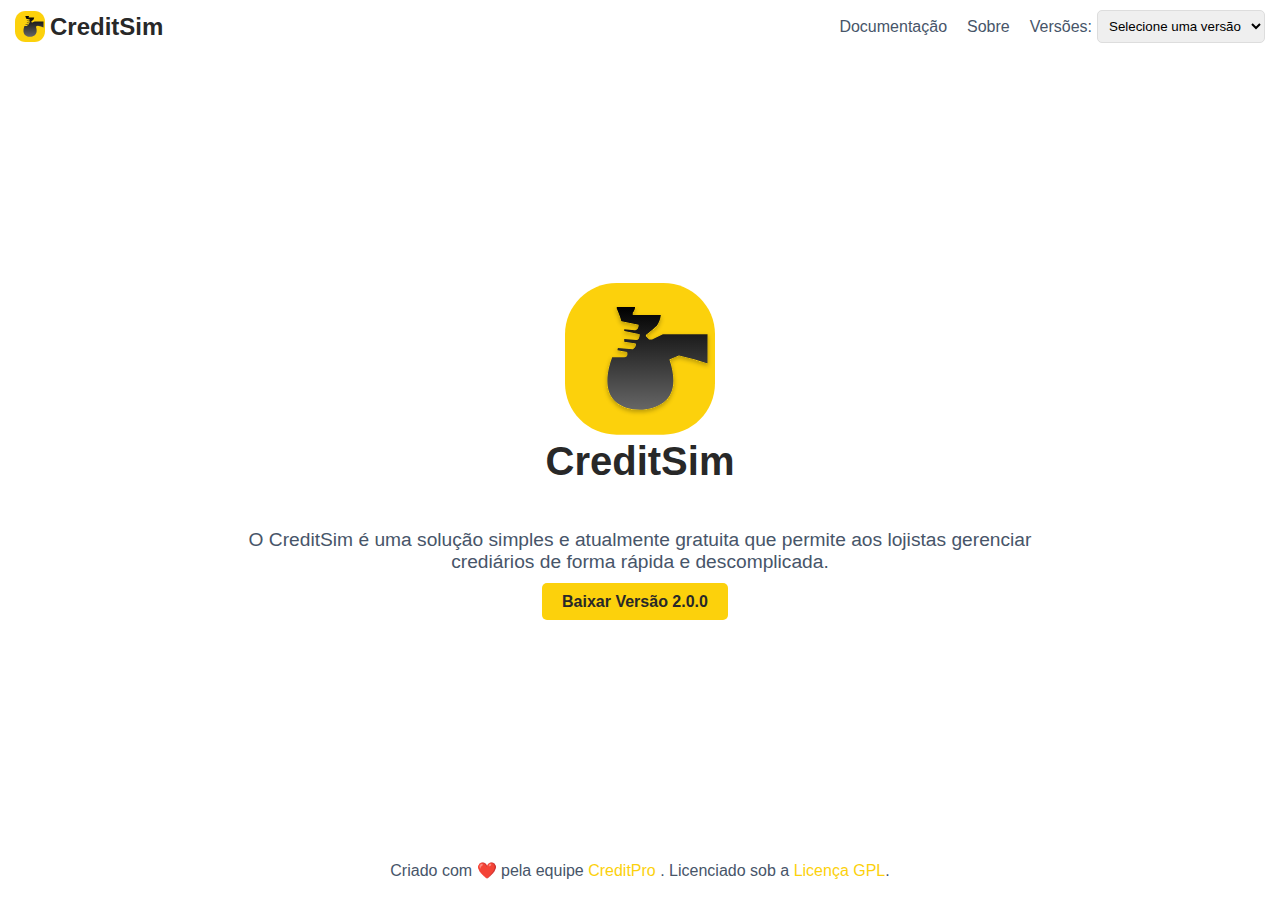
<file: index.html>
<!DOCTYPE html>
<html lang="pt-BR">
  <head>
    <meta charset="UTF-8" />
    <meta name="viewport" content="width=device-width, initial-scale=1.0" />
    <title>CreditSim | Simplicidade no Controle de Crédito</title>
    <link rel="stylesheet" href="style.css" />
    <link rel="shortcut icon" href="logocredit.ico" type="image/x-icon" />
  </head>
  <body>
    <header>
      <div class="navbar">
        <div class="logo">
          <img src="credit.svg" alt="CreditSim Icon" /> CreditSim
        </div>
        <nav>
          <ul>
            <li><a href="Documentação.html">Documentação</a></li>
            <li><a href="Sobre.html">Sobre</a></li>
            <li class="all-versions" id="all-versions">
              <p>Versões:</p>
              <select id="previous-versions">
                <option value="">Selecione uma versão</option>
                <!-- As versões serão carregadas aqui via JavaScript -->
              </select>
              <a
                href="#"
                id="download-previous-version"
                class="btn"
                style="display: none"
                >Download</a
              >
            </li>
          </ul>
        </nav>
      </div>
    </header>

    <section class="hero">
      <div class="content">
        <div class="icon">
          <img class="image-box-shadow" src="credit.svg" alt="Credit Icon" />
        </div>
        <h1>CreditSim</h1>
        <p>
          O CreditSim é uma solução simples e atualmente gratuita que permite
          aos lojistas gerenciar crediários de forma rápida e descomplicada.
        </p>
        <div class="buttons">
          <a href="#" id="latest-version-link" class="btn-primary">Download</a>
        </div>
      </div>
    </section>

    <!-- Footer -->
    <footer class="footer">
      <p>
        Criado com ❤️ pela equipe
        <a href="#">CreditPro</a> . Licenciado sob a
        <a href="#">Licença GPL</a>.
      </p>
    </footer>
  </body>
  <script src="script.js"></script>
</html>
</file>
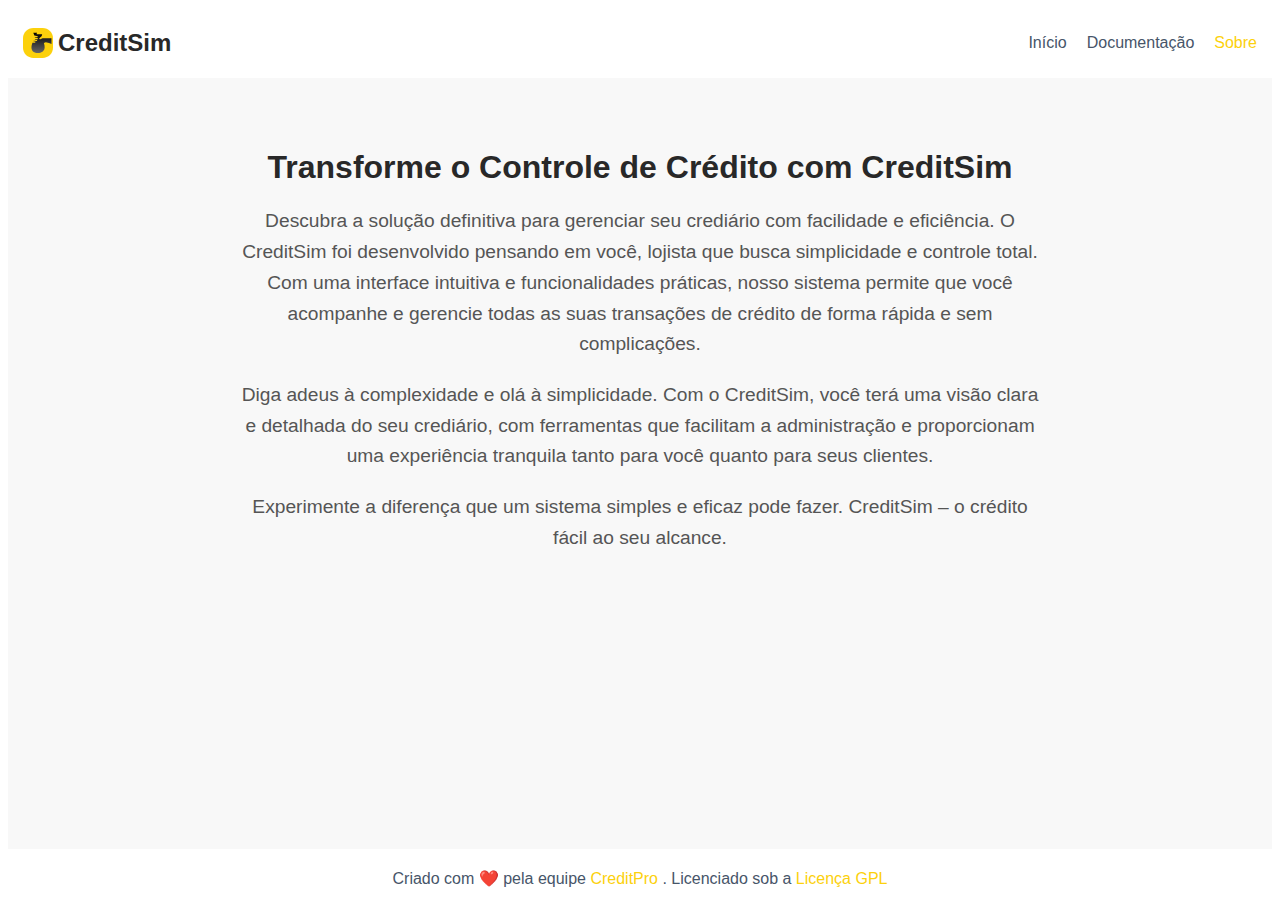
<file: Sobre.html>
<!DOCTYPE html>
<html lang="pt-BR">
  <head>
    <meta charset="UTF-8" />
    <meta name="viewport" content="width=device-width, initial-scale=1.0" />
    <title>Sobre o CreditSim</title>
    <link rel="stylesheet" href="sobre.css" />
    <link rel="shortcut icon" href="logocredit.ico" type="image/x-icon" />
  </head>
  <body>
    <header>
      <div class="navbar">
        <div class="logo">
          <img src="credit.svg" alt="Credit Icon" /> CreditSim
        </div>
        <nav>
          <ul>
            <li><a href="index.html">Início</a></li>
            <li><a href="Documentação.html">Documentação</a></li>
            <li><a href="Sobre.html" class="active">Sobre</a></li>
          </ul>
        </nav>
      </div>
    </header>

    <section class="about">
      <div class="container">
        <h1>Transforme o Controle de Crédito com CreditSim</h1>
        <p>
          Descubra a solução definitiva para gerenciar seu crediário com
          facilidade e eficiência. O CreditSim foi desenvolvido pensando em
          você, lojista que busca simplicidade e controle total. Com uma
          interface intuitiva e funcionalidades práticas, nosso sistema permite
          que você acompanhe e gerencie todas as suas transações de crédito de
          forma rápida e sem complicações.
        </p>
        <p>
          Diga adeus à complexidade e olá à simplicidade. Com o CreditSim, você
          terá uma visão clara e detalhada do seu crediário, com ferramentas que
          facilitam a administração e proporcionam uma experiência tranquila
          tanto para você quanto para seus clientes.
        </p>
        <p>
          Experimente a diferença que um sistema simples e eficaz pode fazer.
          CreditSim – o crédito fácil ao seu alcance.
        </p>
      </div>
    </section>

    <footer class="footer">
      Criado com ❤️ pela equipe <a href="#">CreditPro</a> . Licenciado sob a
      <a href="#">Licença GPL</a>
    </footer>
  </body>
</html>
</file>
<file: sobre.css>
/* Estilos gerais */
body {
  font-family: "Arial", sans-serif;
  background-color: #fff;
  color: #333;
  display: flex;
  flex-direction: column;
  min-height: 100vh;
}

/* Estilos do Cabeçalho */
header {
  padding: 10px 15px;
  background-color: #fff;
}

.navbar {
  display: flex;
  justify-content: space-between;
  align-items: center;
}

.navbar .logo {
  font-size: 1.5rem;
  color: #282828;
  font-weight: bold;
  display: flex;
  align-items: center;
}

.navbar .logo img {
  width: 30px;
  margin-right: 5px;
}

.navbar nav ul {
  display: flex;
  list-style: none;
  align-items: center;
}

.navbar nav ul li {
  margin-left: 20px;
}

.navbar nav ul li a {
  color: #475569;
  text-decoration: none;
  font-weight: 500;
}

.navbar nav ul li a:hover,
.navbar nav ul li a.active {
  color: #fcd10c;
}

/* Estilos da Seção Sobre */
.about {
  flex: 1;
  padding: 50px 20px;
  background-color: #f8f8f8;
  text-align: center;
}

.about .container {
  max-width: 800px;
  margin: 0 auto;
}

.about h1 {
  font-size: 2rem;
  margin-bottom: 20px;
  color: #282828;
}

.about p {
  font-size: 1.2rem;
  line-height: 1.6;
  color: #555;
  margin-bottom: 20px;
}

/* Estilos do Rodapé */
.footer {
  text-align: center;
  padding: 20px;
  color: #475569;
}

.footer a {
  color: #fcd10c;
  text-decoration: none;
}

.footer a:hover {
  text-decoration: underline;
}

/* Responsividade */
@media (max-width: 768px) {
  .navbar nav ul {
    flex-direction: column;
    align-items: flex-start;
  }

  .navbar nav ul li {
    margin-left: 0;
    margin-bottom: 10px;
  }

  .about h1 {
    font-size: 1.8rem;
  }

  .about p {
    font-size: 1rem;
  }
}
</file>
<file: style.css>
/* Reseta margens e padding */
* {
  margin: 0;
  padding: 0;
  box-sizing: border-box;
}

/* Layout base */
html,
body {
  height: 100%;
  font-family: "Arial", sans-serif;
  background-color: #fff;
  color: #f0f0f0;
  display: flex;
  flex-direction: column;
  justify-content: space-between;
  overflow: hidden; /* Evita a rolagem */
}

/* Estilos do Cabeçalho */
header {
  padding: 10px 15px;
  background-color: #fff;
}

.navbar {
  display: flex;
  justify-content: space-between;
  align-items: center;
}

.navbar .logo {
  font-size: 1.5rem;
  color: #282828;
  font-weight: bold;
  display: flex;
  align-items: center;
}

.navbar .logo img {
  width: 30px;
  margin-right: 5px;
}

.navbar nav ul {
  display: flex;
  list-style: none;
  align-items: center;
}

.navbar nav ul li {
  margin-left: 20px;
}

.navbar nav ul li a,
p {
  color: #475569;
  text-decoration: none;
  font-weight: 500;
}

.navbar nav ul li a:hover {
  color: #282828;
}

.navbar nav ul li .all-versions {
  color: #282828;
  border: 1px solid #282828;
  padding: 5px 10px;
  border-radius: 5px;
}

.all-versions {
  display: flex;
  gap: 5px;
  align-items: center;
}

/* Conteúdo Principal (Hero) */
.hero {
  text-align: center;
  padding: 50px 20px;
  display: flex;
  flex-direction: column;
  justify-content: center;
  align-items: center;
  flex-grow: 1; /* Expande para ocupar o espaço */
}

.hero .icon img {
  width: 150px;
}

.hero h1 {
  font-size: 2.5rem;
  margin-bottom: 45px;
  color: #282828;
}

.hero p {
  font-size: 1.2rem;
  color: #475569;
  width: 800px;
}

.hero .buttons {
  margin-top: 20px;
}

.btn-primary {
  background-color: #fcd10c;
  padding: 10px 20px;
  color: #282828;
  border-radius: 5px;
  text-decoration: none;
  font-weight: bold;
  margin-right: 10px;
}

.btn-secondary {
  background-color: transparent;
  padding: 10px 20px;
  color: #282828;
  border: 1px solid #282828;
  border-radius: 5px;
  text-decoration: none;
}

/* Seção de Detalhes */
.details {
  text-align: center;
  padding: 30px 20px;
  background-color: #121223;
}

.details h2 {
  font-size: 1.8rem;
  color: #fff;
}

.details p {
  font-size: 1.2rem;
  color: #475569;
  margin-top: 20px;
}

.card {
  background-color: #282838;
  padding: 20px;
  border-radius: 8px;
  max-width: 500px;
  margin: 30px auto;
}

.card-content {
  color: #fff;
}

select {
  width: 100%;
  padding: 7px;
  border-radius: 5px;
  border: 1px solid #ddd;
}

/* Botões */
.btn {
  display: inline-flex;
  padding: 7px 20px;
  background-color: #fcd10c;
  color: white;
  text-decoration: none;
  border-radius: 5px;
}

/* Rodapé */
.footer {
  text-align: center;
  padding: 20px;
  color: #475569;
}

.footer a {
  color: #fcd10c;
  text-decoration: none;
}

.footer a:hover {
  text-decoration: underline;
}

/* Responsividade */
@media (max-width: 768px) {
  .navbar nav ul {
    flex-direction: column;
    align-items: flex-start;
  }

  .navbar nav ul li {
    margin-left: 0;
    margin-bottom: 10px;
  }

  .hero {
    padding: 30px 10px;
  }

  .hero h1 {
    font-size: 2rem;
  }

  .hero p {
    font-size: 1rem;
  }

  .btn-primary,
  .btn-secondary {
    padding: 8px 15px;
    font-size: 0.9rem;
  }
}

@media (max-width: 480px) {
  .navbar {
    flex-direction: column;
    align-items: flex-start;
  }

  .navbar .logo img {
    width: 25px;
  }

  .hero h1 {
    font-size: 1.8rem;
  }

  .hero p {
    font-size: 0.9rem;
  }
}
</file>
